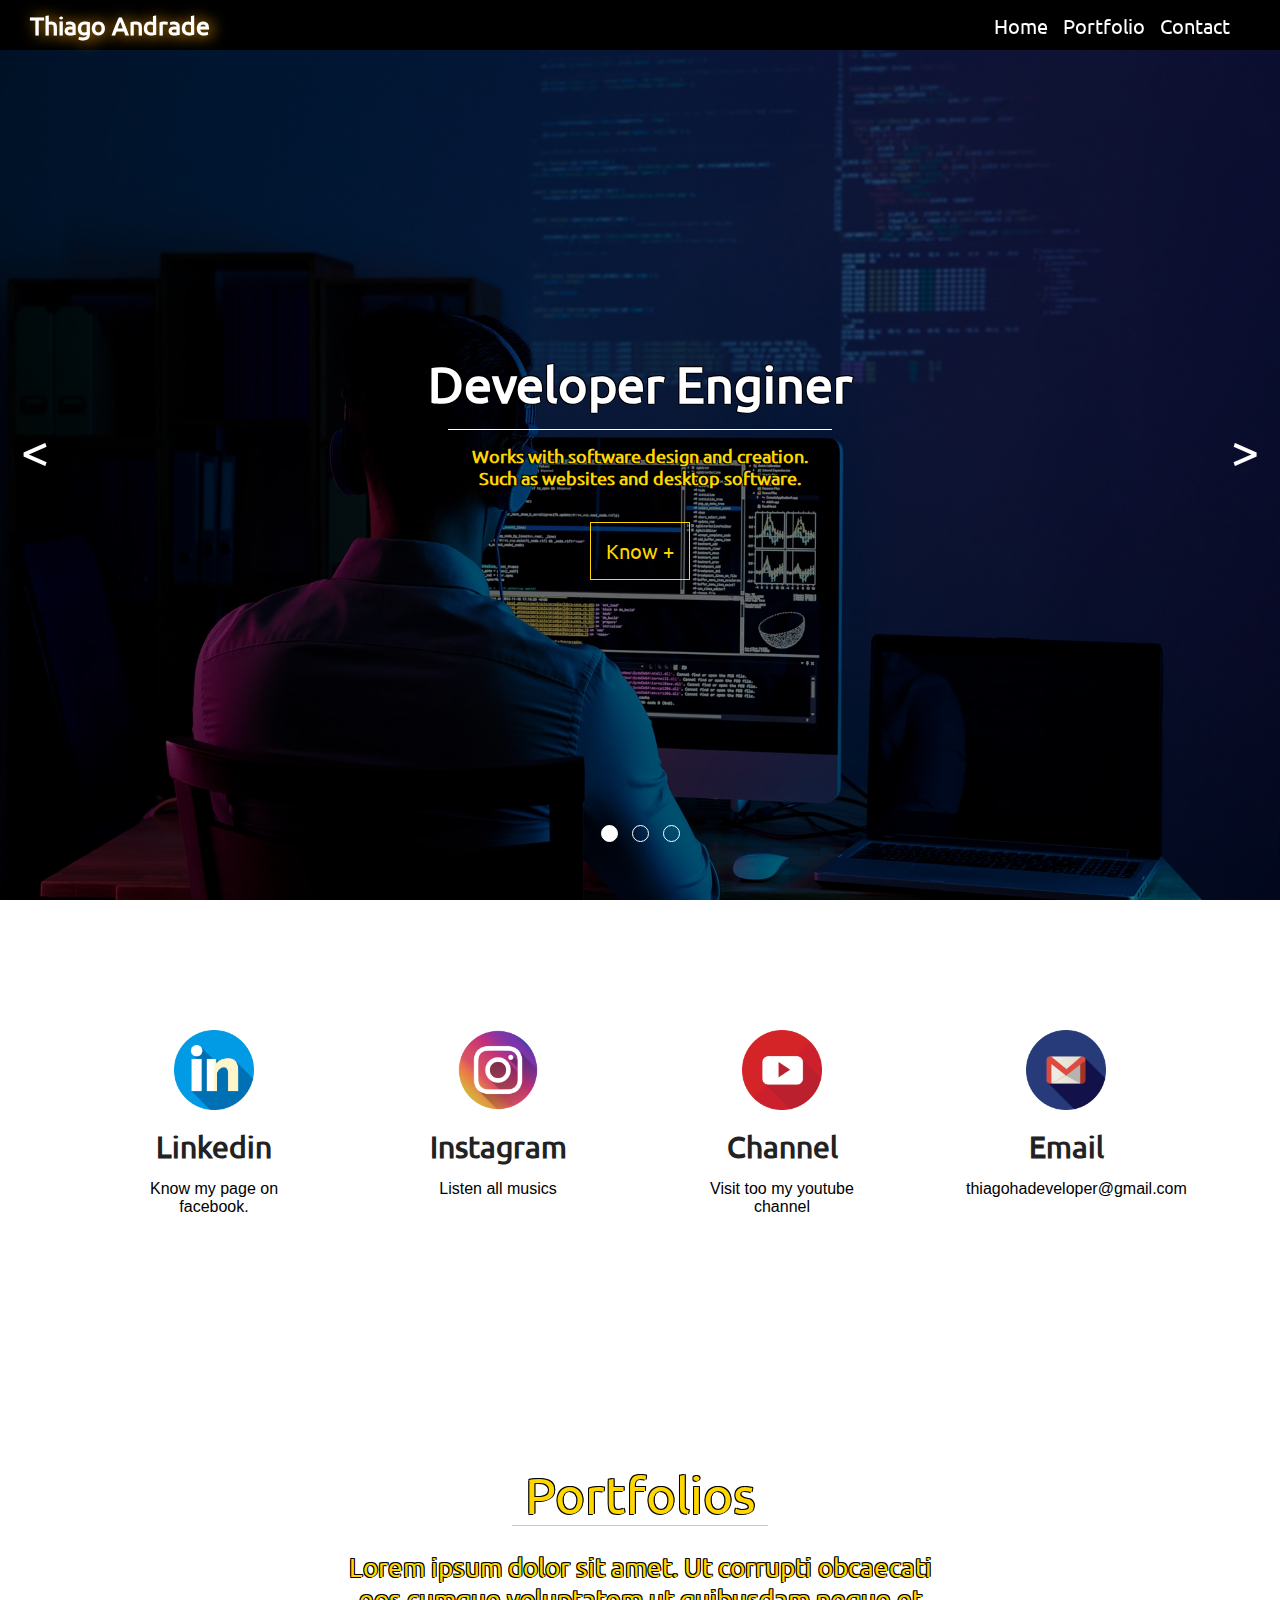
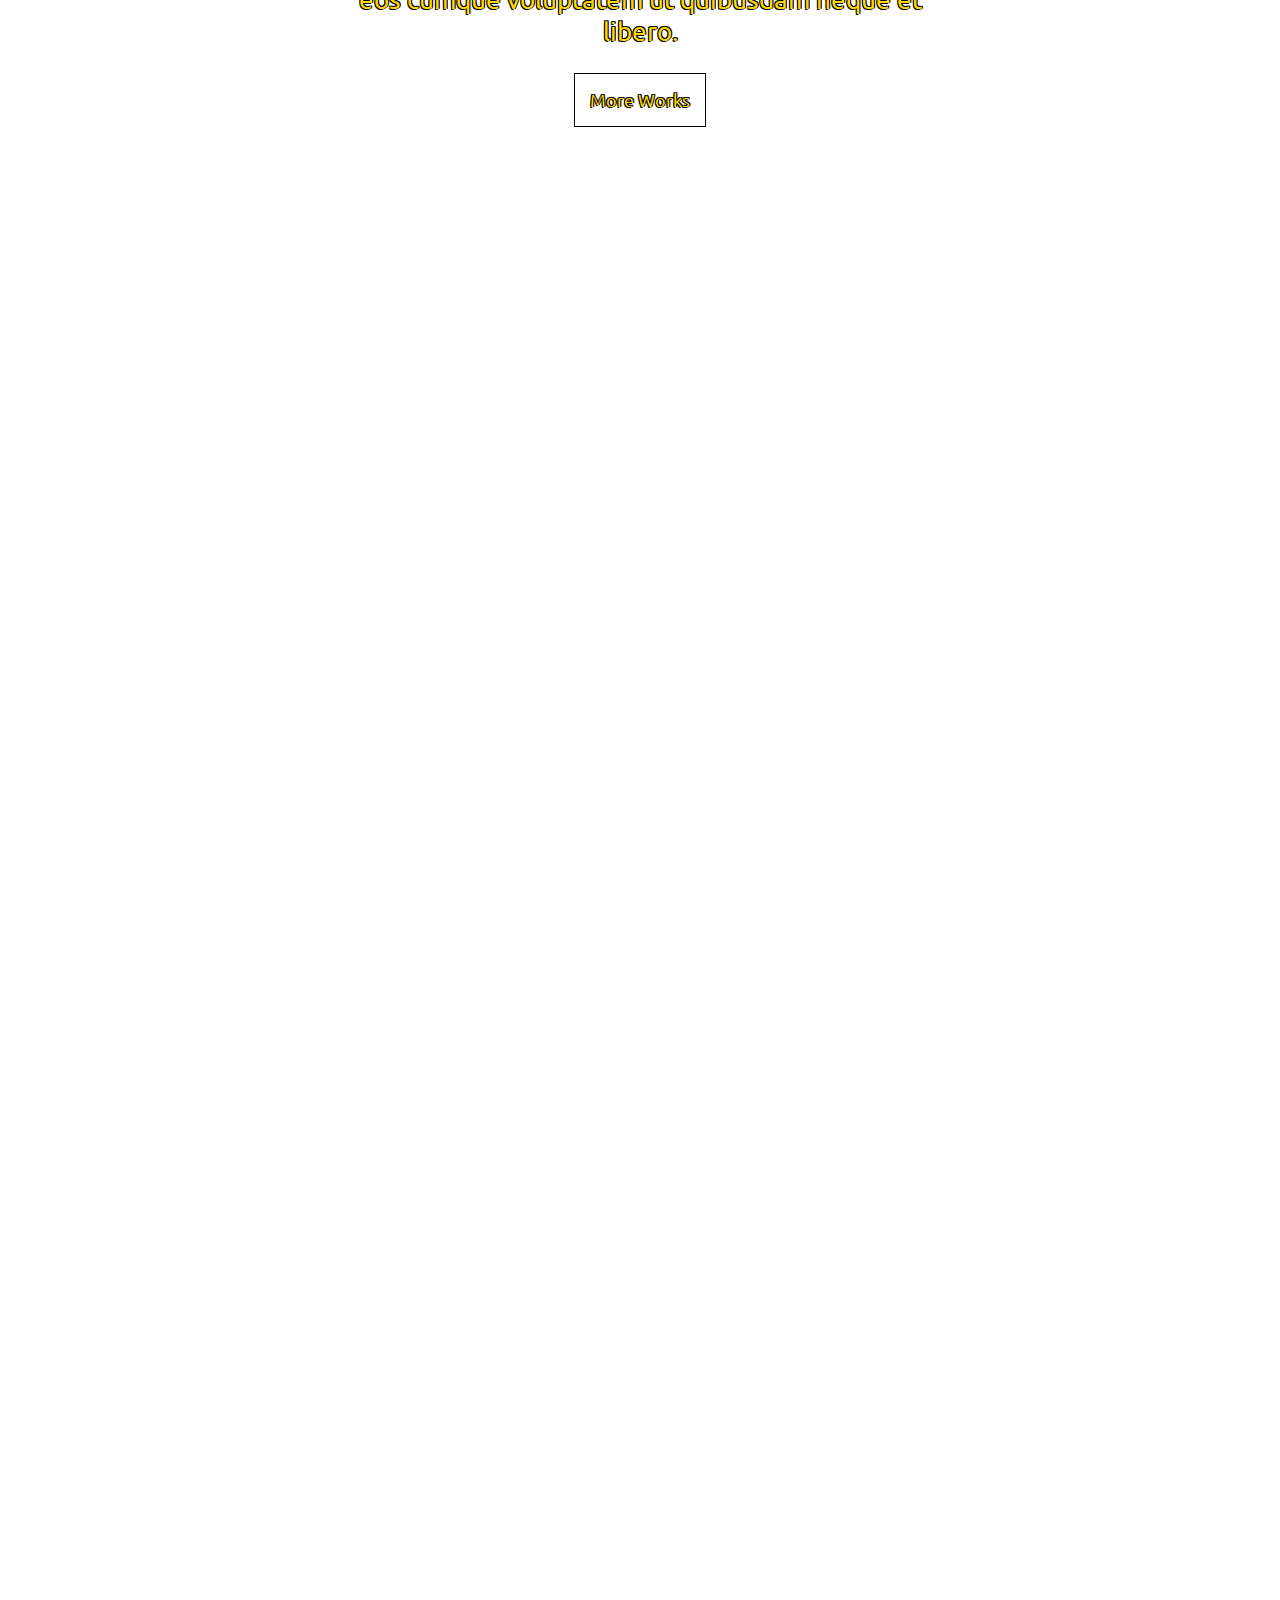
<file: index.html>
<!DOCTYPE html>
<html lang="pt-br">
<head>
    <meta charset="UTF-8">
    <meta name="viewport" content="width=device-width, initial-scale=1.0">
    <link rel="stylesheet" href="css/style.css">
    <link rel="icon" href="img/cmd.png" type="image/jpg">
    <title>Thiago Andrade - Home</title>
</head>
<body>
    <div class="menu">
        <div class="name">
            Thiago Andrade
        </div>
        <div class="menuTopo">
            <ul>Home</ul>
            <ul>Portfolio</ul>
            <ul>Contact</ul>
        </div>
    </div>
    <div class="divHomeTop">
        <div class="galery">
            <h1>
                <div class="titleTop">Developer Enginer</div> 
                <div class="spanh1">
                    Works with software design and creation.<br>
                    Such as websites and desktop software.
                </div>
            </h1>
            <button class="saiba">Know +</button>
            <button class="next">></button>
            <button class="back"><</button>
            <div class="guia">
                <div class="circles"></div>
                <div class="circles"></div>
                <div class="circles"></div>
            </div>
        </div>
    </div>
    <div class="containerGal2">
        <div class="gal2">
            <img src="img/linkedin.png"><br>
            <div class="h2">Linkedin</div>
            Know my page on facebook.
        </div>
        <a href="galeria.html" class="linkMenuCentral">
            <div class="gal2">
                <img src="img/instagram.png"><br>
                <div class="h2">Instagram</div>
                Listen all musics
            </div>
        </a>
        <a href="https://www.youtube.com/channel/UCkTU7_2oqE8FYOGuXe1f7cg" target="_blank" class="linkMenuCentral">
            <div class="gal2">
                <img src="img/youtube.png"><br>
                <div class="h2">Channel</div>
                Visit too my youtube channel
            </div>
        </a>
        <div class="gal2">
            <img src="img/gmail.png"><br>
            <div class="h2">Email</div>
            thiagohadeveloper@gmail.com
        </div>
    </div>
    
    <div class="containerFotoHome">
        <div class="divGalTitle">
            <div id="h1DivGalTitle">Portfolios</div>
            <h3>
                Lorem ipsum dolor sit amet. 
                Ut corrupti obcaecati eos cumque voluptatem ut quibusdam neque et libero. 
            </h3>
            <button>More Works</button>
        </div>
    </div>
    
    <div class="rodape">rodape</div>
</body>
</html>
</file>
<file: css/style.css>
@font-face {
    font-family: "ubunto";
    src: url("../fonts/Ubuntu/Ubuntu-Regular.ttf") format("truetype");
}
*{
    font-family: 'ubunto';
}
body{
    padding: 0;
    margin: 0;
}
.divHomeTop{
    position: absolute;
    background: url("../img/software-developer-g6656658a3_1920.jpg");
    background-size: 100vw 100vh;
    background-repeat: no-repeat;
    background-attachment: fixed;
    height: 100%;
    width: 100%;
    box-sizing: border-box;
    padding: 0;
    margin: 0;
}
.menuTopo{
    position: relative;
    float: right;
    padding: 0px;
    right: 50px;
    top: -7px;
    font-size: 20px;
    color: #fff;
}
.menuTopo ul{
    display: inline-block;
    margin-left: -30px;
}
.containerGal2{
    position: relative;
    top: 110vh;
    text-align: center;
}
.containerGal2 a, .containerGal2 a:visited{
    color: #000;
    text-decoration: none;
}
.gal2{
    text-align: center;
    font-family: Arial, Helvetica, sans-serif;
    display: inline-block;
    margin: 15px;
    margin-bottom: 0px;
    padding: 25px;
    width: 200px;
    height: 200px;
    vertical-align: top;
}
.gal2 img{
    width: 80px;
}
.h2{
    position: relative;
    color: #222222;
    font-size: 30px;
    margin-bottom: 15px;
    margin-top: 15px;
    font-weight: bold;
}
.name{
    position: relative;
    float: left;
    left: 30px;
    top: 10px;
    font-size: 25px;
    font-weight: bold;
    color: #fff;
    text-shadow: 3px 1px 15px orange;
}
.galery{
    background: url("../img/fundoMenu.png");
    position: absolute;
    height: 100vh;
    top: 0;
    width: 100%;

    display: flex;
    justify-content: center;
    align-items: center;

    flex-direction: column;

    color: #fff;
    text-shadow: 
        -1px -1px 0px #000, 
        -1px 1px 0px #000,                    
        1px -1px 0px #000,                  
        1px 0px 0px #000;
    z-index: 1;
}
.saiba{
    padding: 15px;
    border: thin solid #ffd700;
    background: none;
    color: #ffd700;
    transition: .65s;
    font-size: 20px;
}
.saiba:hover{
    background: #ffd700;
    color: #000;
    border: thin solid #222222;
    cursor: pointer;
}
.spanh1{
    color: #ffd700;
    text-align: center;
    font-size: 18px;
    margin-top: 15px;
    text-shadow: 
        -1px -1px 0px #000, 
        -1px 1px 0px #000,                    
        1px -1px 0px #000,                  
        1px 0px 0px #000;
}
.galery h1{
    text-align: center;
    font-size: 50px;
}
.titleTop::after{
    content: "";
    width: 30vw;
    height: 1px;
    background: currentColor;
    display: block;
    margin: 0 auto;
    margin-top:15px;
}
.next,.back{
    font-size: 50px;
    font-weight: 100;
    background: none;
    border: none;
    color: #fff;
    cursor: pointer;
}
.next{
    position: absolute;
    margin: auto 0;
    right: 15px;
}
.back{
    position: absolute;
    margin: auto 0;
    left: 15px;
}
.containerFotoHome{
    position: relative;
    top:120vh;
    padding: 20px;
    box-sizing: border-box;
    text-align: center;
    width: 100%;
    left: 0px;
    background: url("../img/coding.png");
    background-size: 100% 100vh;
    background-repeat: no-repeat;
    background-attachment: fixed;
    
}
.divGal{
    column-count: 3;
    position: relative;
}
.divGalTitle{
    width: 100%;
    padding-left: 25%;
    padding-right: 25%;
    margin-top: 100px;
    margin-bottom: 100px;
    box-sizing: border-box;
    color: #ffd700;
    font-family: Oswald;
    text-shadow: 
        -1px -1px 0px #000, 
        -1px 1px 0px #000,                    
        1px -1px 0px #000,                  
        1px 0px 0px #000;
}
.divGalTitle h3{
    font-weight: 100;
    font-size: 2vw;
}
.divGalTitle h1{
    font-size: 45px;
}
.divGalTitle button{
    background: none;
    border: thin solid #000;
    padding: 15px;
    color: #ffd700;
    font-size: 18px;
    cursor: pointer;
    text-shadow: 
        -1px -1px 0px #000, 
        -1px 1px 0px #000,                    
        1px -1px 0px #000,                  
        1px 0px 0px #000;
    transition: 750ms;
}
.divGalTitle button:hover{
    background-color: #ffd700;
    border: thin solid #000;
    color: #000;
    text-shadow: 
        -1px -1px 0px #ffd700, 
        -1px 1px 0px #ffd700,                    
        1px -1px 0px #ffd700,                  
        1px 0px 0px #ffd700;
}
.fotosHome{
    position: relative;
    width: 27vw;
    height: 27vw;
    margin: 10px;
}

#h1DivGalTitle{
    font-size: 4vw
}
#h1DivGalTitle::after{
    content: "";
    width: 20vw;
    height: 1px;
    background: currentColor;
    display: block;
    margin: 0 auto;
}
.rodape{
    position: absolute;
    top: 500vh;
}
.menu{
    position: fixed;
    top: 0;
    left: 0;
    width: 100vw;
    height: 50px;
    background: #000;
    /*background: #FF8C00;*/
    /*background: url("../img/fundoMenuTop.png");*/
    
    z-index: 2;
    box-sizing: border-box;
}
.guia{
    position: absolute;
    bottom: 50px;
}
.circles{
    position: relative;
    display: inline-block;
    margin: 5px;
    border: thin solid #fff;
    padding: 5px;
    
    height: 5px;
    width: 5px;
    border-radius: 50%;

    cursor: pointer;
}
.circles:first-of-type{
    background: #fff;
}
</file>
